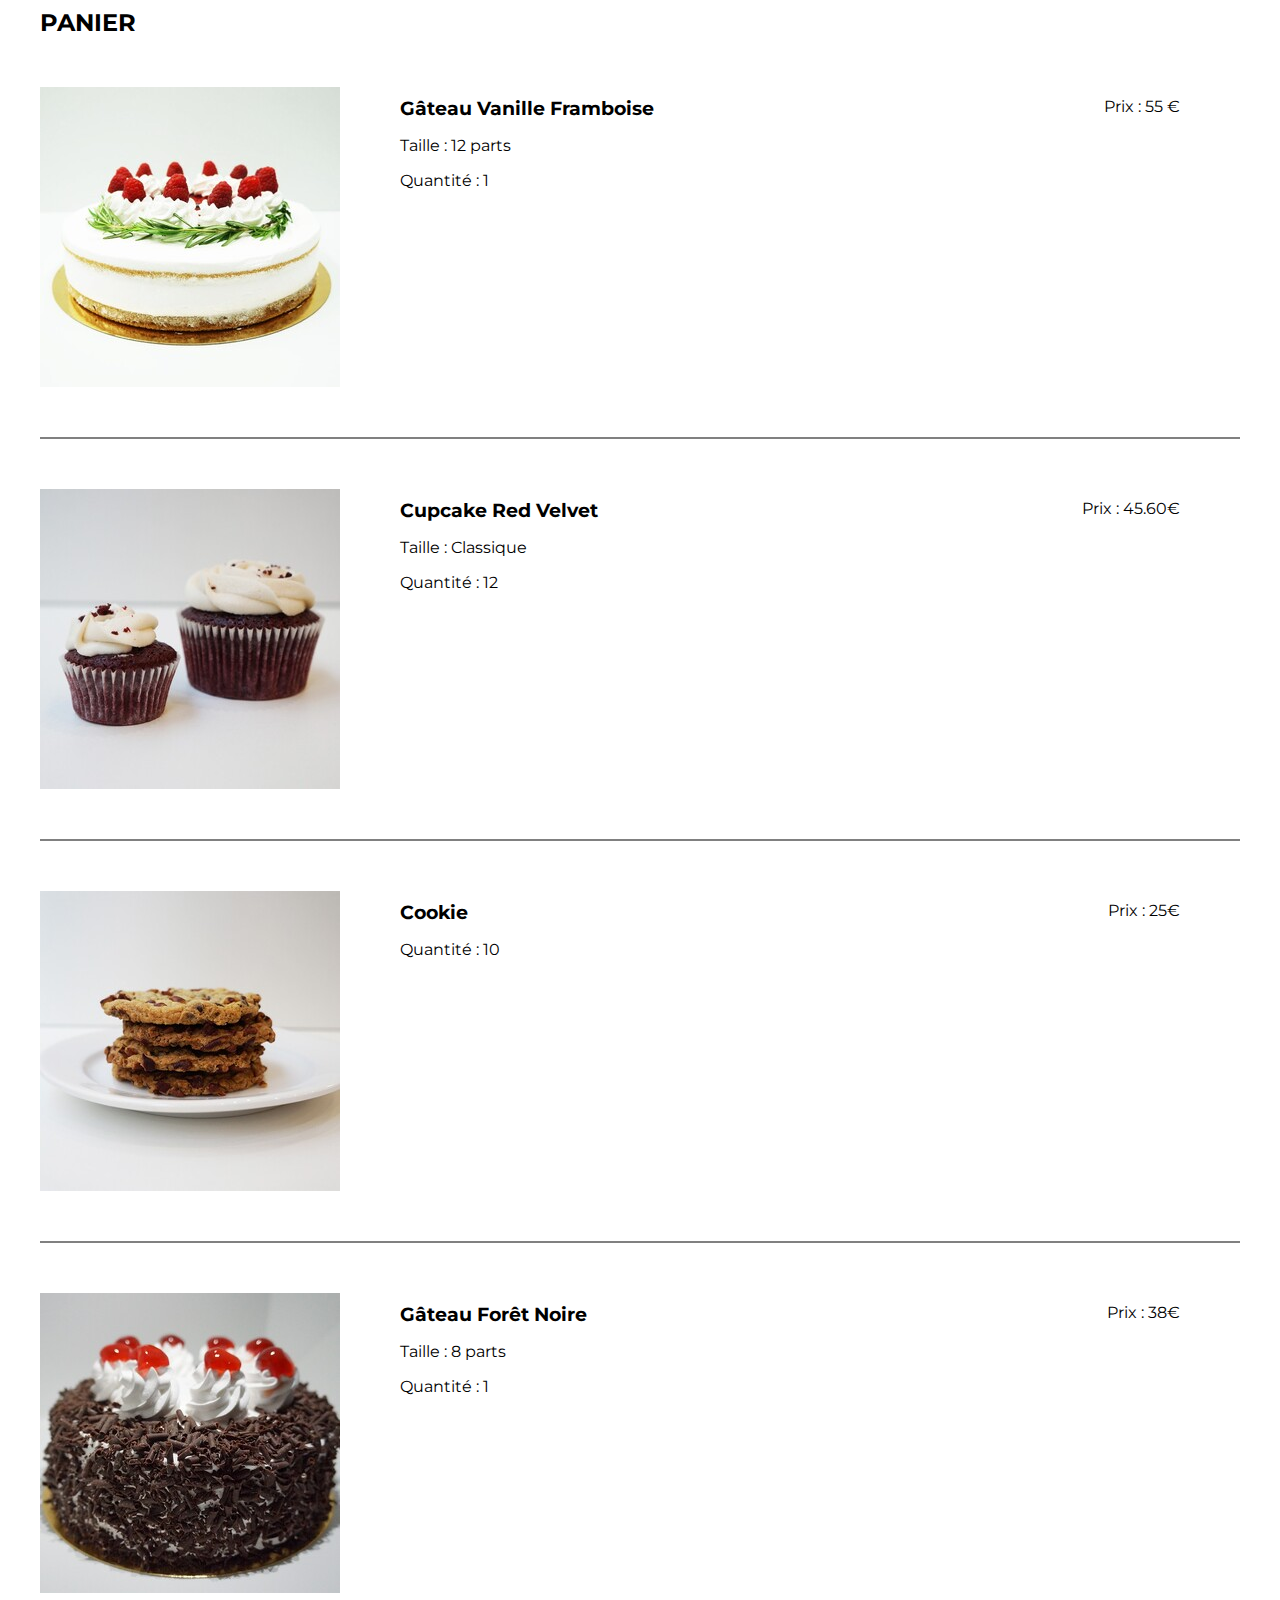
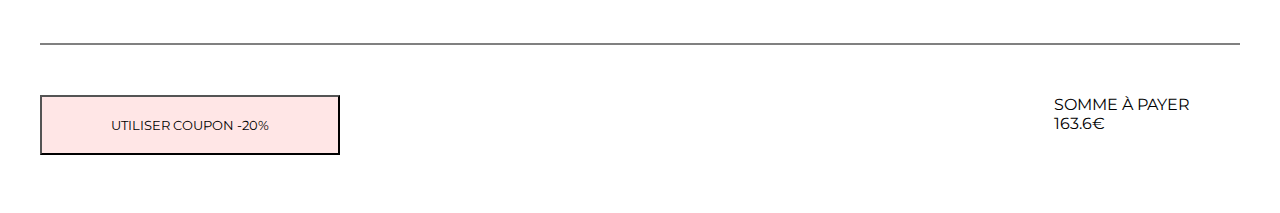
<file: basket/index.html>
<!DOCTYPE html>
<html lang="fr">
<head>
    <meta charset="UTF-8">
    <meta http-equiv="X-UA-Compatible" content="IE=edge">
    <meta name="viewport" content="width=device-width, initial-scale=1.0">
    <link rel="stylesheet" href="./assets/style.css">
    <title>Panier</title>
</head>
<body>
    <h2 class="container">Panier</h2>

    <div class="panier container">

        <div class="item">
            <img src="./assets/vanille-framboise.jpeg" alt="gâteau vanille framboise">
            <div class="description">
                <h3>Gâteau Vanille Framboise</h3>
                <p>Taille : 12 parts</p>
                <p>Quantité : 1</p>
            </div>
            <p class="price">Prix : <span class="itemprice">55</span> €</p>
        </div>

        <div class="item">
            <img src="./assets/cupcake-red-velvet.jpeg" alt="cupcake red velvet">
            <div class="description">
                <h3>Cupcake Red Velvet</h3>
                <p>Taille : Classique</p>
                <p>Quantité : 12</p>
            </div>
            <p class="price">Prix : <span class="itemprice">45.60</span>€</p>
        </div>

        <div class="item">
            <img src="./assets/cookie.jpeg" alt="cookie">
            <div class="description">
                <h3>Cookie</h3>
                <p>Quantité : 10</p>
            </div>
            <p class="price">Prix : <span class="itemprice">25</span>€</p>
        </div>

        <div class="item">
            <img src="./assets/foret-noire.jpeg" alt="gâteau forêt noire">
            <div class="description">
                <h3>Gâteau Forêt Noire</h3>
                <p>Taille : 8 parts</p>
                <p>Quantité : 1</p>
            </div>
            <p class="price">Prix : <span class="itemprice">38</span>€</p>
        </div>

        <div class="total">
            <button class="button">Utiliser coupon -20%</button>
            <p class="total_sum">SOMME À PAYER
            <br><span id="sum"></span>€</p>
        </div>
    </div>
    <script src="script.js"></script>
</body>
</html>
</file>
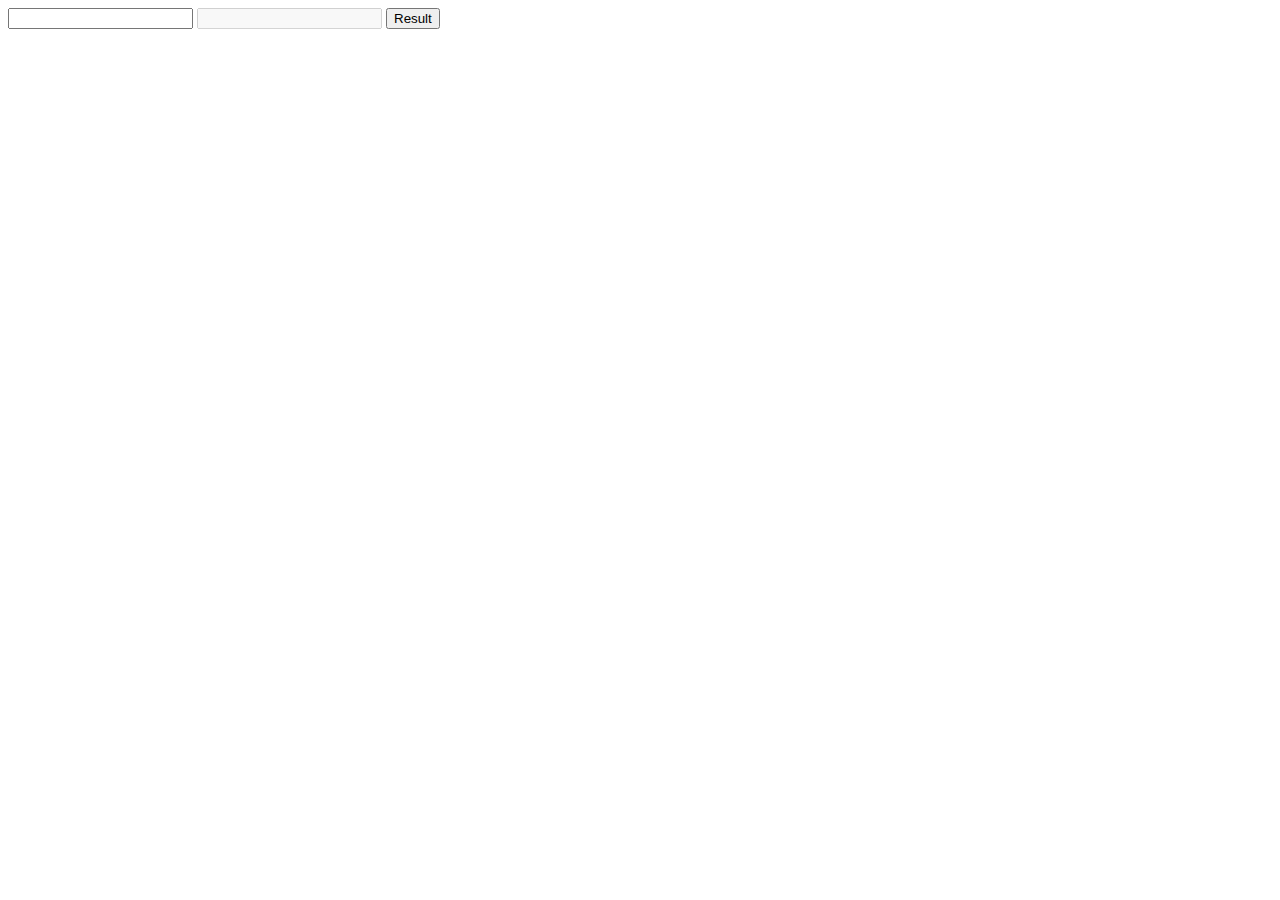
<file: inputs/index.html>
<!DOCTYPE html>
<html lang="en">
<head>
    <meta charset="UTF-8">
    <meta http-equiv="X-UA-Compatible" content="IE=edge">
    <meta name="viewport" content="width=device-width, initial-scale=1.0">
    <title>Document</title>
</head>
<body>
    <input class="number" type="number" name="number"></input>
    <input id="result" type="text" name="result" value=""></input>
    <button class="button">Result</button>

    <script>
        const button = document.querySelector('.button');

        button.addEventListener('click', () => {
        const number = document.querySelector('.number').value; 
        const inputOut = document.getElementById('result');
        inputOut.setAttribute('value', number ** 2); 

        });

        document.getElementById('result').disabled = true;
    </script>
    
</body>
</html>
</file>
<file: basket/assets/style.css>
@import url('https://fonts.googleapis.com/css2?family=Montserrat:wght@300&display=swap');

* {
    box-sizing: border-box;
  }
  
  .container {
    max-width: 1230px;
    margin: auto;
    padding: 0 15px;
  }

h2 {
    text-transform: uppercase;
    font-family: 'Montserrat', sans-serif;
}

h3 {
    margin: 0;
    font-family: 'Montserrat', sans-serif;
}

.item {
    display: flex;
    justify-content: start;
    border-bottom: 2px solid grey;
}

img {
    margin: 50px 0;
}

.description, .price {
    margin: 60px;
    font-family: 'Montserrat', sans-serif;
}

.price {
    margin-left: auto;
}

.total {
    display: flex;
    justify-content: start;
}

button {
    width: 25%;
    margin: 50px 50px 50px 0;
    padding: 20px;
    font-family: 'Montserrat', sans-serif;
    text-transform: uppercase;
    background-color: #ffe6e6;
    border-radius: 0;
}

button:active {
    background-color: #ffcccc;
}

.total_sum {
    margin: 50px;
    margin-left: auto;
    font-family: 'Montserrat', sans-serif;
}
</file>
